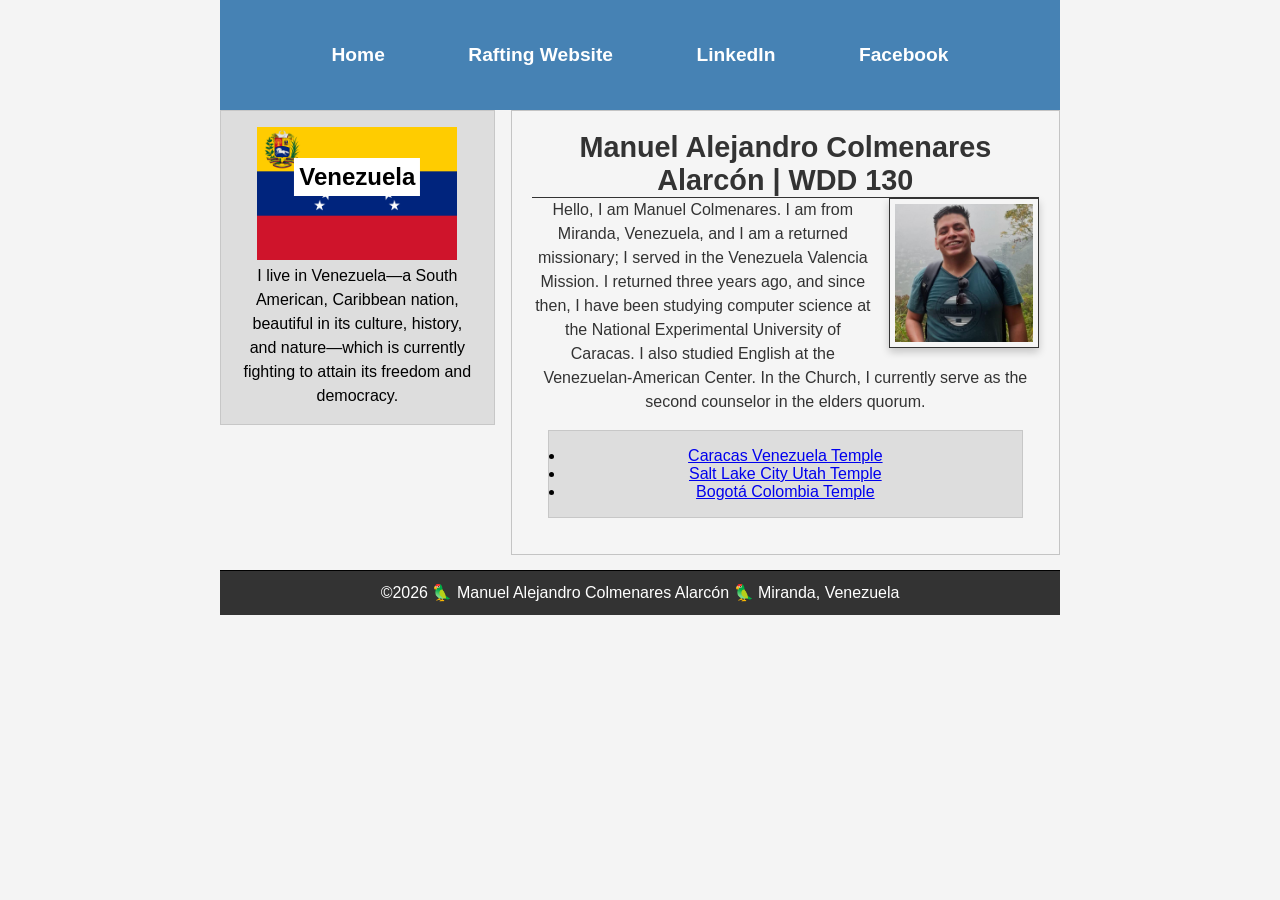
<file: index.html>
<!DOCTYPE html>
<html lang="en">

<head>
    <meta charset="UTF-8">
    <meta name="viewport" content="width=device-width, initial-scale=1.0">

    <title>Manuel Alejandro Colmenares Alarcón | WDD 130</title>

    <meta name="description" content="Personal home page of Manuel Alejandro Colmenares Alarcón, featuring my life, education, and home country, Venezuela.">

    <meta name="author" content="Manuel Alejandro Colmenares Alarcón">

    <link rel="stylesheet" href="styles/styles.css">
</head>

<body>
    <header>
        <nav>
            <a href="#">Home</a>
            <a href="wwr/">Rafting Website</a>
            <a href="https://www.linkedin.com/in/manuel-colmenares-2252613b9?trk=contact-info" target="_blank" rel="noopener">LinkedIn</a>
            <a href="https://www.facebook.com/share/19kPSX8m9k/" target="_blank" rel="noopener">Facebook</a>
        </nav>
    </header>

    <div class="grid">

        <main>
            <h1>Manuel Alejandro Colmenares Alarcón | WDD 130</h1>

            <img src="images/profile.jpg" alt="Photo of Manuel Colmenares" width="200">

            <p>
                Hello, I am Manuel Colmenares. I am from Miranda, Venezuela, and I am a returned missionary; I served in the Venezuela Valencia Mission. I returned three years ago, and since then, I have been studying computer science at the National Experimental University of Caracas. I also studied English at the Venezuelan-American Center. In the Church, I currently serve as the second counselor in the elders quorum.
            </p>

            <ul class="box">
                <li>
                    <a href="https://www.churchofjesuschrist.org/temples/details/caracas-venezuela-temple" target="_blank" rel="noopener">
                        Caracas Venezuela Temple
                    </a>
                </li>

                <li>
                    <a href="https://www.churchofjesuschrist.org/temples/details/salt-lake-temple" target="_blank" rel="noopener">
                        Salt Lake City Utah Temple
                    </a>
                </li>

                <li>
                    <a href="https://www.churchofjesuschrist.org/temples/details/bogota-colombia-temple" target="_blank" rel="noopener">
                        Bogotá Colombia Temple
                    </a>
                </li>
            </ul>
        </main>

        <aside class="box">
            <h2>Venezuela</h2>

            <img src="images/venezuela.png" alt="Picture of Venezuela">

            <p>
                I live in Venezuela—a South American, Caribbean nation, beautiful in its culture, history, and nature—which is currently fighting to attain its freedom and democracy.
            </p>
        </aside>

    </div>

    <footer>
        <p>©2026 🦜 Manuel Alejandro Colmenares Alarcón 🦜 Miranda, Venezuela</p>
    </footer>
</body>

</html>
</file>
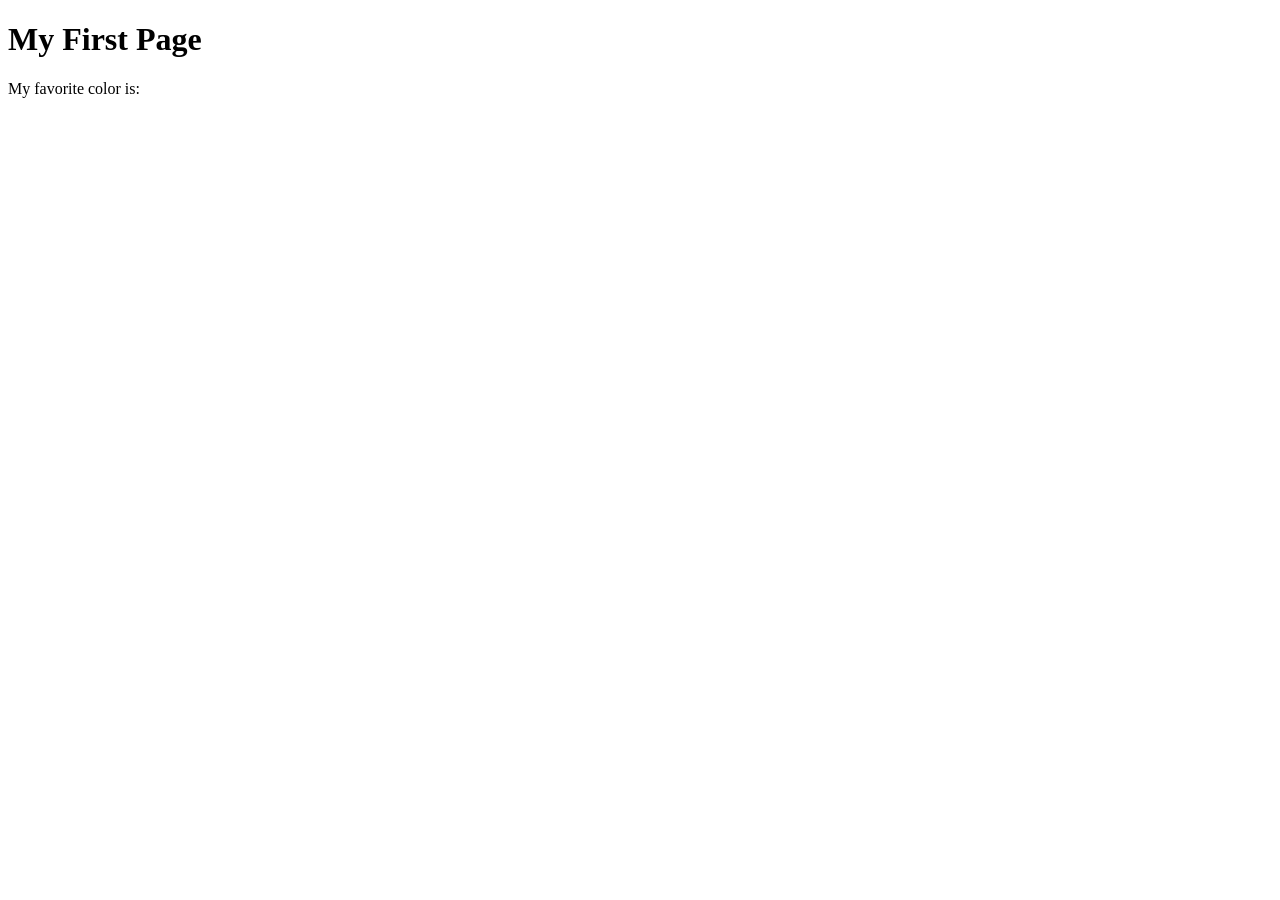
<file: week01/first-page.html>
<!DOCTYPE html>
<html lang="en">

<head>
    <meta charset="UTF-8">
    <meta name="viewport" content="width=device-width, initial-scale=1.0">
    <title>My First Page</title>
</head>

<body>
    <h1>My First Page</h1>
    <p>My favorite color is: </p>
</body>

</html>
</file>
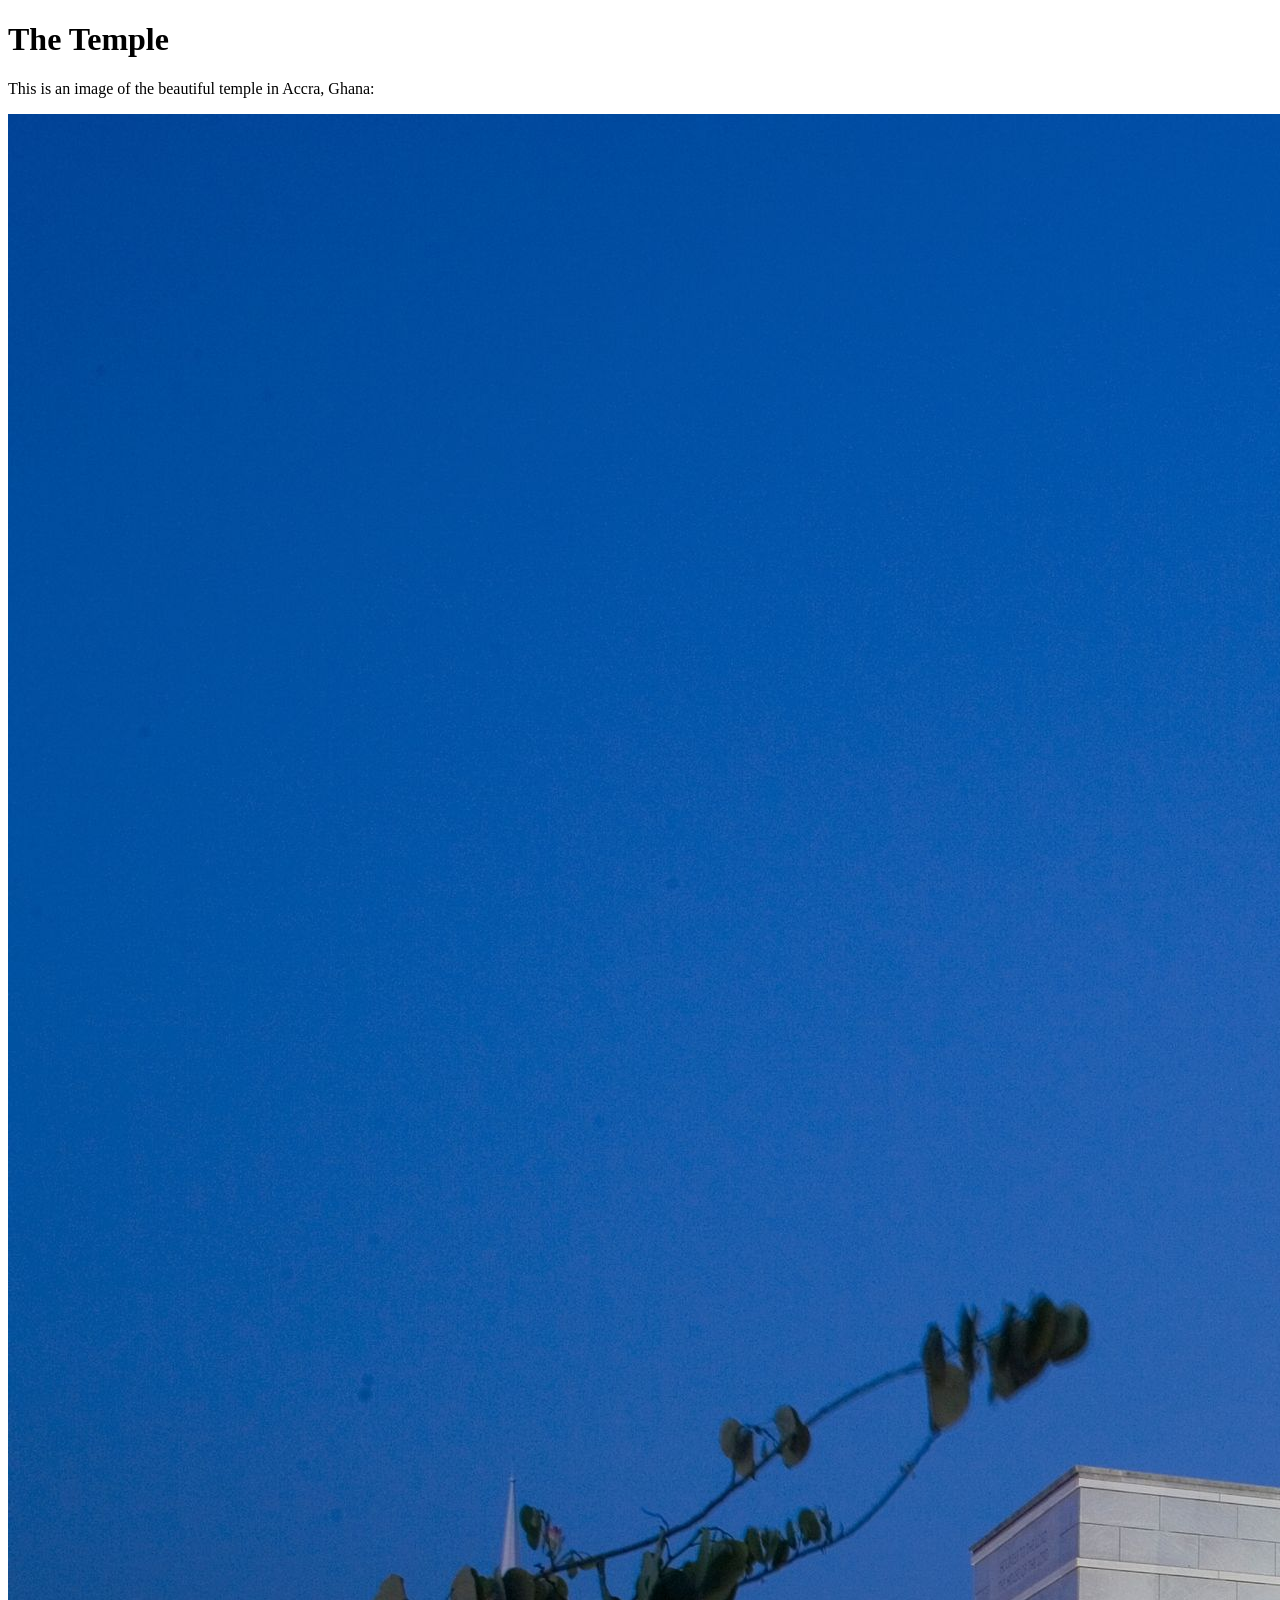
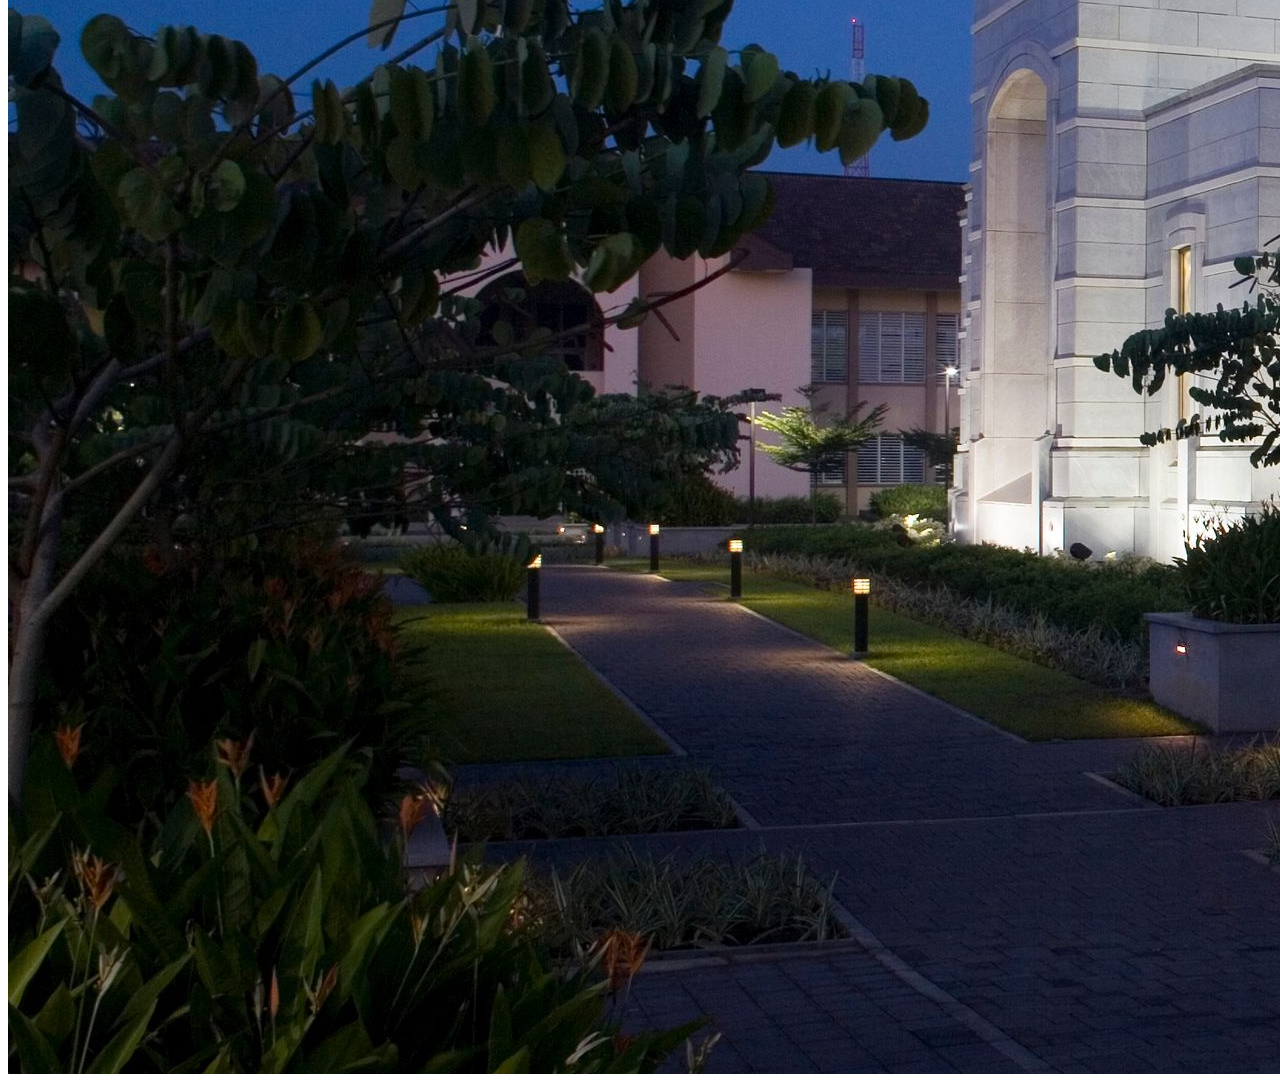
<file: week01/images.html>
<!DOCTYPE html>
<html lang="en">

<head>
    <meta charset="UTF-8">
    <meta name="viewport" content="width=device-width, initial-scale=1.0">
    <title>Temple Image</title>
</head>

<body>
    <h1>The Temple</h1>
    <p>This is an image of the beautiful temple in Accra, Ghana:</p>
    <img src="images/temple-large.jpeg" alt="The Accra Ghana Temple">

</body>

</html>
</file>
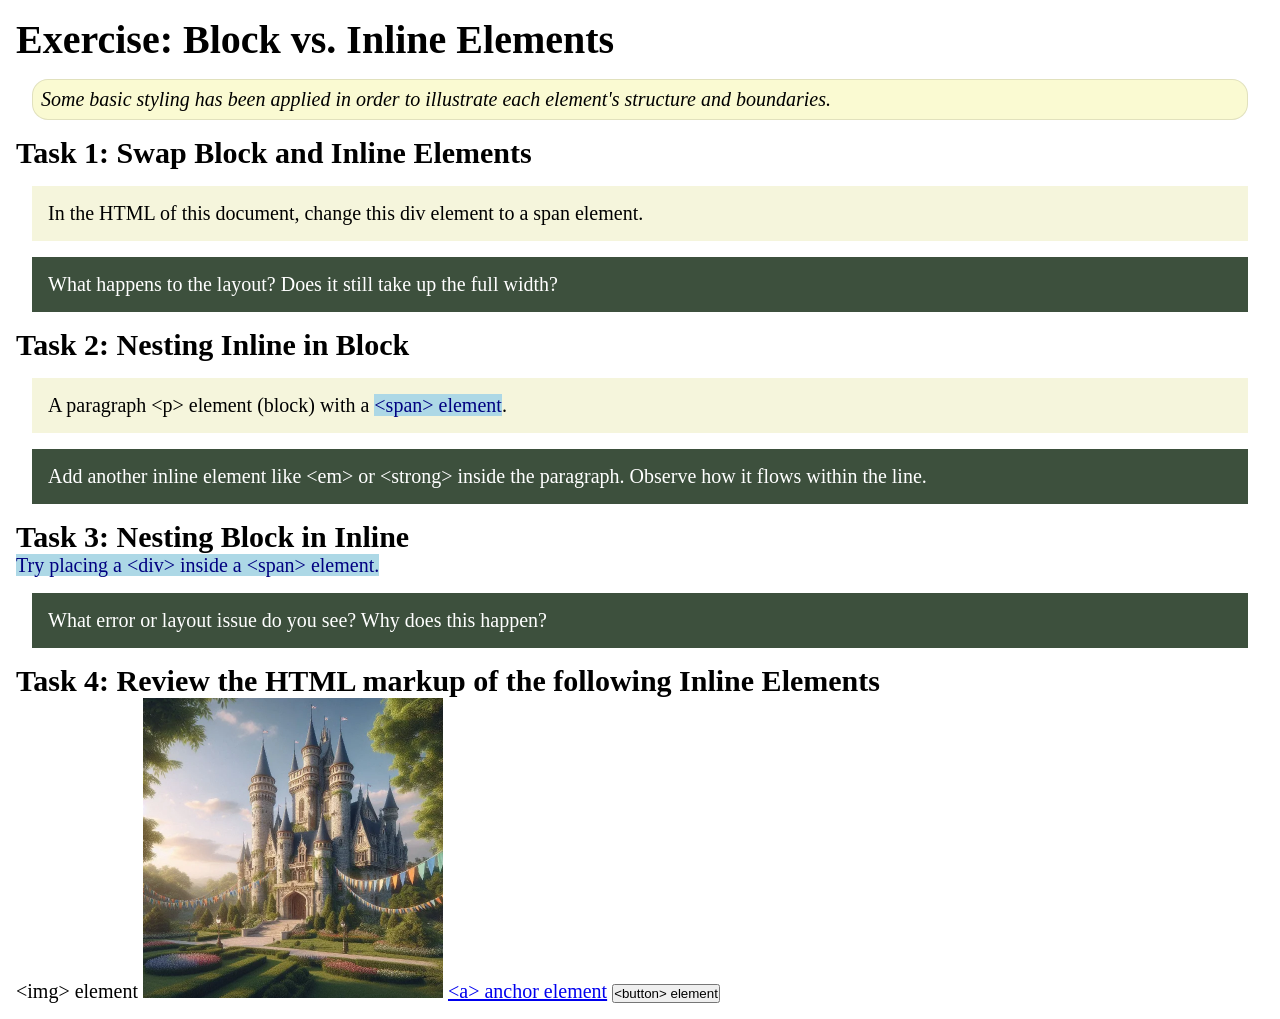
<file: week02/block-vs-inline.html>
<!DOCTYPE html>
<html lang="en">

<head>
    <meta charset="UTF-8">
    <meta name="viewport" content="width=device-width, initial-scale=1.0">
    <title>Exercise: Block vs. Inline Elements</title>
    <link rel="stylesheet" href="styles/block-vs-inline.css">
</head>

<body>
    <main>
        <h1>Exercise: Block vs. Inline Elements</h1>
        <p class="note">Some basic styling has been applied in order to illustrate each element's structure and boundaries.</p>

        <h2>Task 1: Swap Block and Inline Elements</h2>
        <div>In the HTML of this document, change this div element to a span element.</div>

        <p class="question">What happens to the layout? Does it still take up the full width?</p>

        <h2>Task 2: Nesting Inline in Block</h2>
        <p>A paragraph &lt;p&gt; element (block) with a <span>&lt;span&gt; element</span>.</p>
        <p class="question">Add another inline element like &lt;em&gt; or &lt;strong&gt; inside the paragraph. Observe how it flows within the line.</p>

        <h2>Task 3: Nesting Block in Inline</h2>
        <span>Try placing a &lt;div&gt; inside a &lt;span&gt; element.</span>
        <p class="question">What error or layout issue do you see? Why does this happen?</p>

        <h2>Task 4: Review the HTML markup of the following Inline Elements</h2>
        &lt;img&gt; element
        <img src="images/castle.webp" alt="placeholder image (images are inline)" width="300" height="300">
        <a href="https://churchofjesuschrist.org">&lt;a&gt; anchor element</a>
        <button type="button">&lt;button&gt; element</button>
    </main>
</body>

</html>
</file>
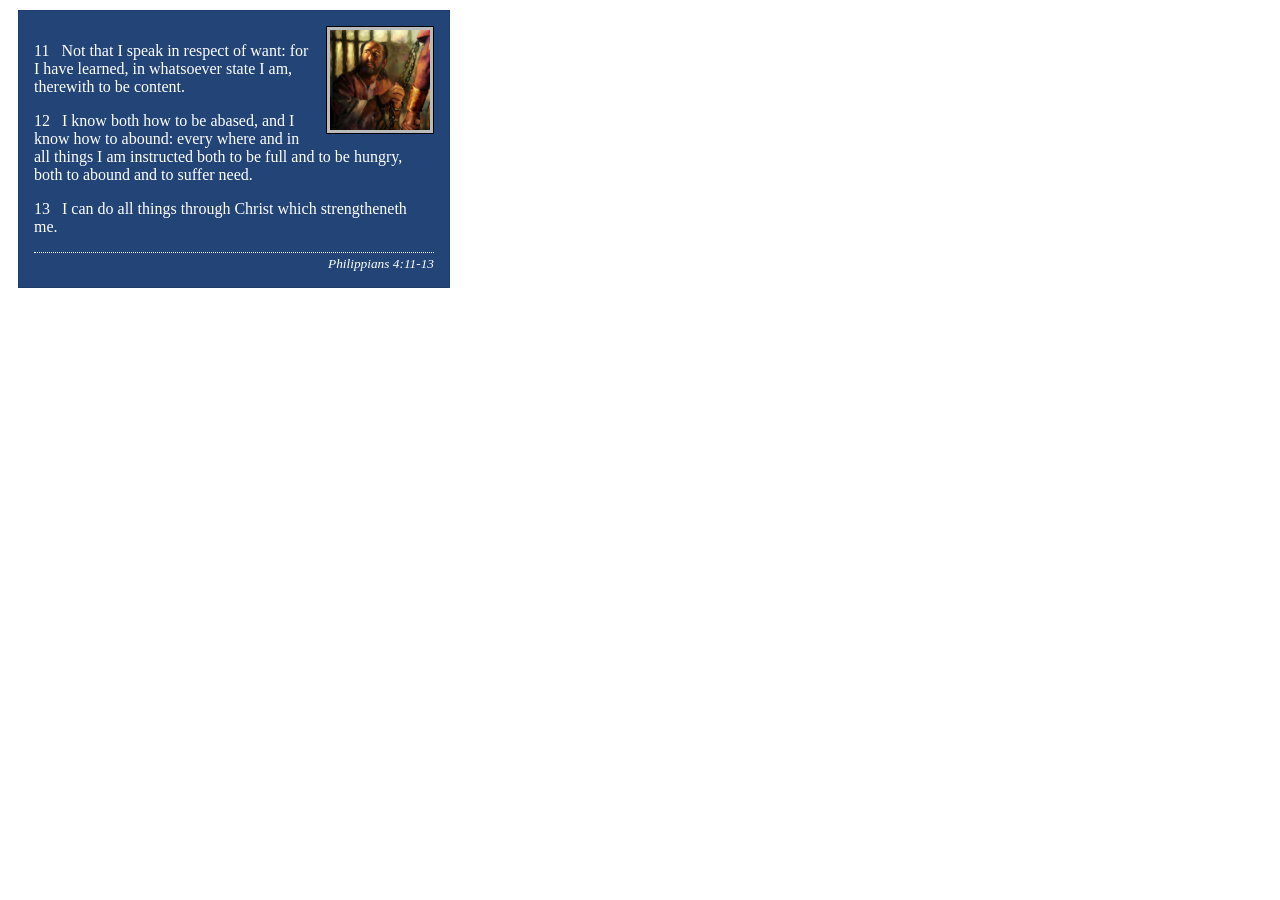
<file: week02/box-model-solution.html>
<!DOCTYPE html>
<html lang="en">

<head>
    <meta charset="UTF-8">
    <meta name="viewport" content="width=device-width, initial-scale=1.0">
    <title>Box Model Activity</title>
    <link rel="stylesheet" href="styles/box-model-solution.css">
</head>

<body>
    <main>
        <div class="callout">
            <img src="images/apostle-paul-imprisoned.webp" alt="Paul the Apostle - Imprisoned in Rome" width="200" height="200">
            <blockquote>
                <p>11 &nbsp; Not that I speak in respect of want: for I have learned, in whatsoever state I am, therewith to be content.</p>
                <p>12 &nbsp; I know both how to be abased, and I know how to abound: every where and in all things I am instructed both to be full and to be hungry, both to abound and to suffer need.</p>
                <p>13 &nbsp; I can do all things through Christ which strengtheneth me.</p>
            </blockquote>
            <cite>Philippians 4:11-13</cite>
        </div>
    </main>
</body>

</html>
</file>
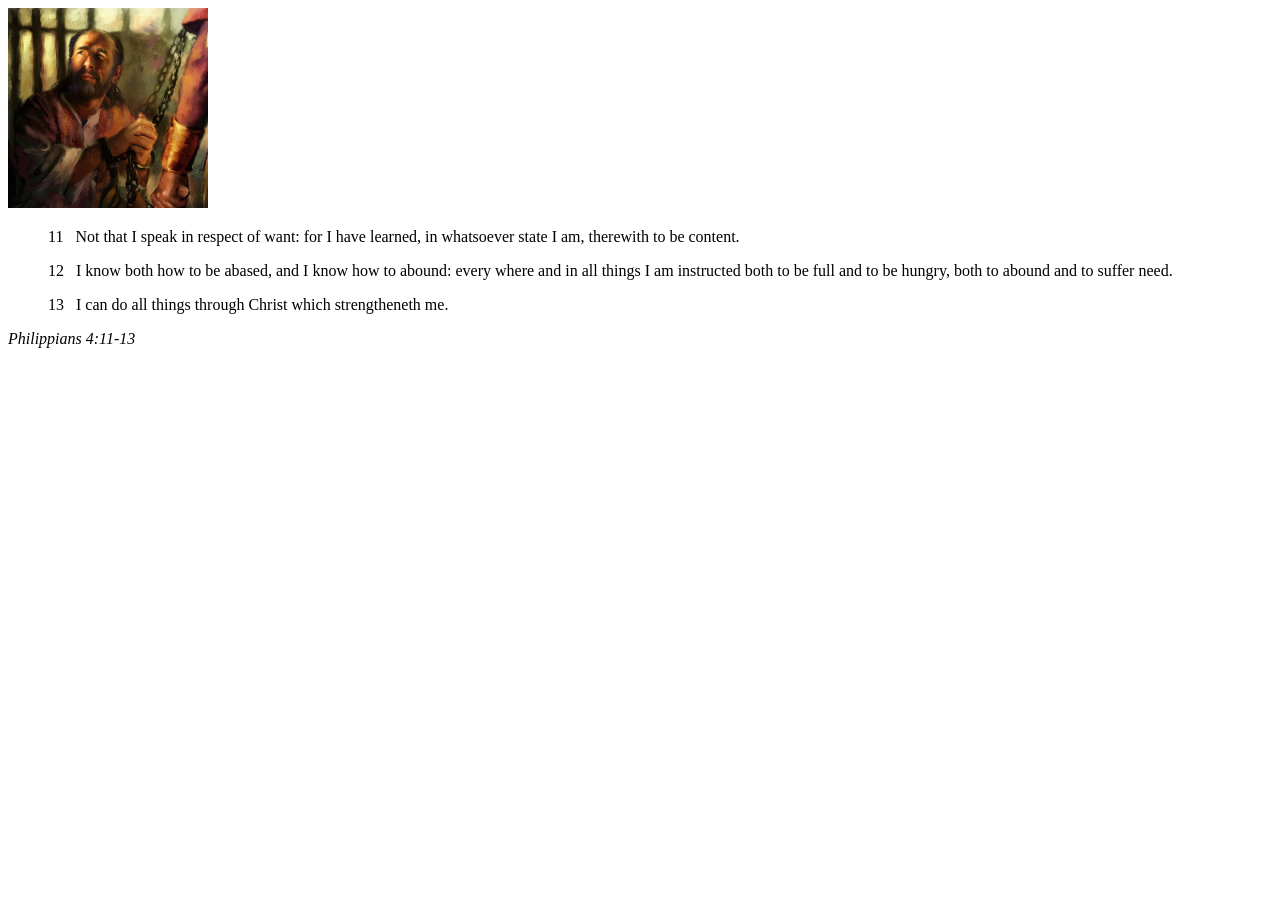
<file: week02/box-model.html>
<!DOCTYPE html>
<html lang="en">

<head>
    <meta charset="UTF-8">
    <meta name="viewport" content="width=device-width, initial-scale=1.0">
    <title>Box Model Activity</title>
</head>

<body>
    <main>
        <div class="callout">
            <img src="images/apostle-paul-imprisoned.webp" alt="Paul the Apostle - Imprisoned in Rome" width="200" height="200">
            <blockquote>
                <p>11 &nbsp; Not that I speak in respect of want: for I have learned, in whatsoever state I am, therewith to be content.</p>
                <p>12 &nbsp; I know both how to be abased, and I know how to abound: every where and in all things I am instructed both to be full and to be hungry, both to abound and to suffer need.</p>
                <p>13 &nbsp; I can do all things through Christ which strengtheneth me.</p>
            </blockquote>
            <cite>Philippians 4:11-13</cite>
        </div>
    </main>
</body>

</html>
</file>
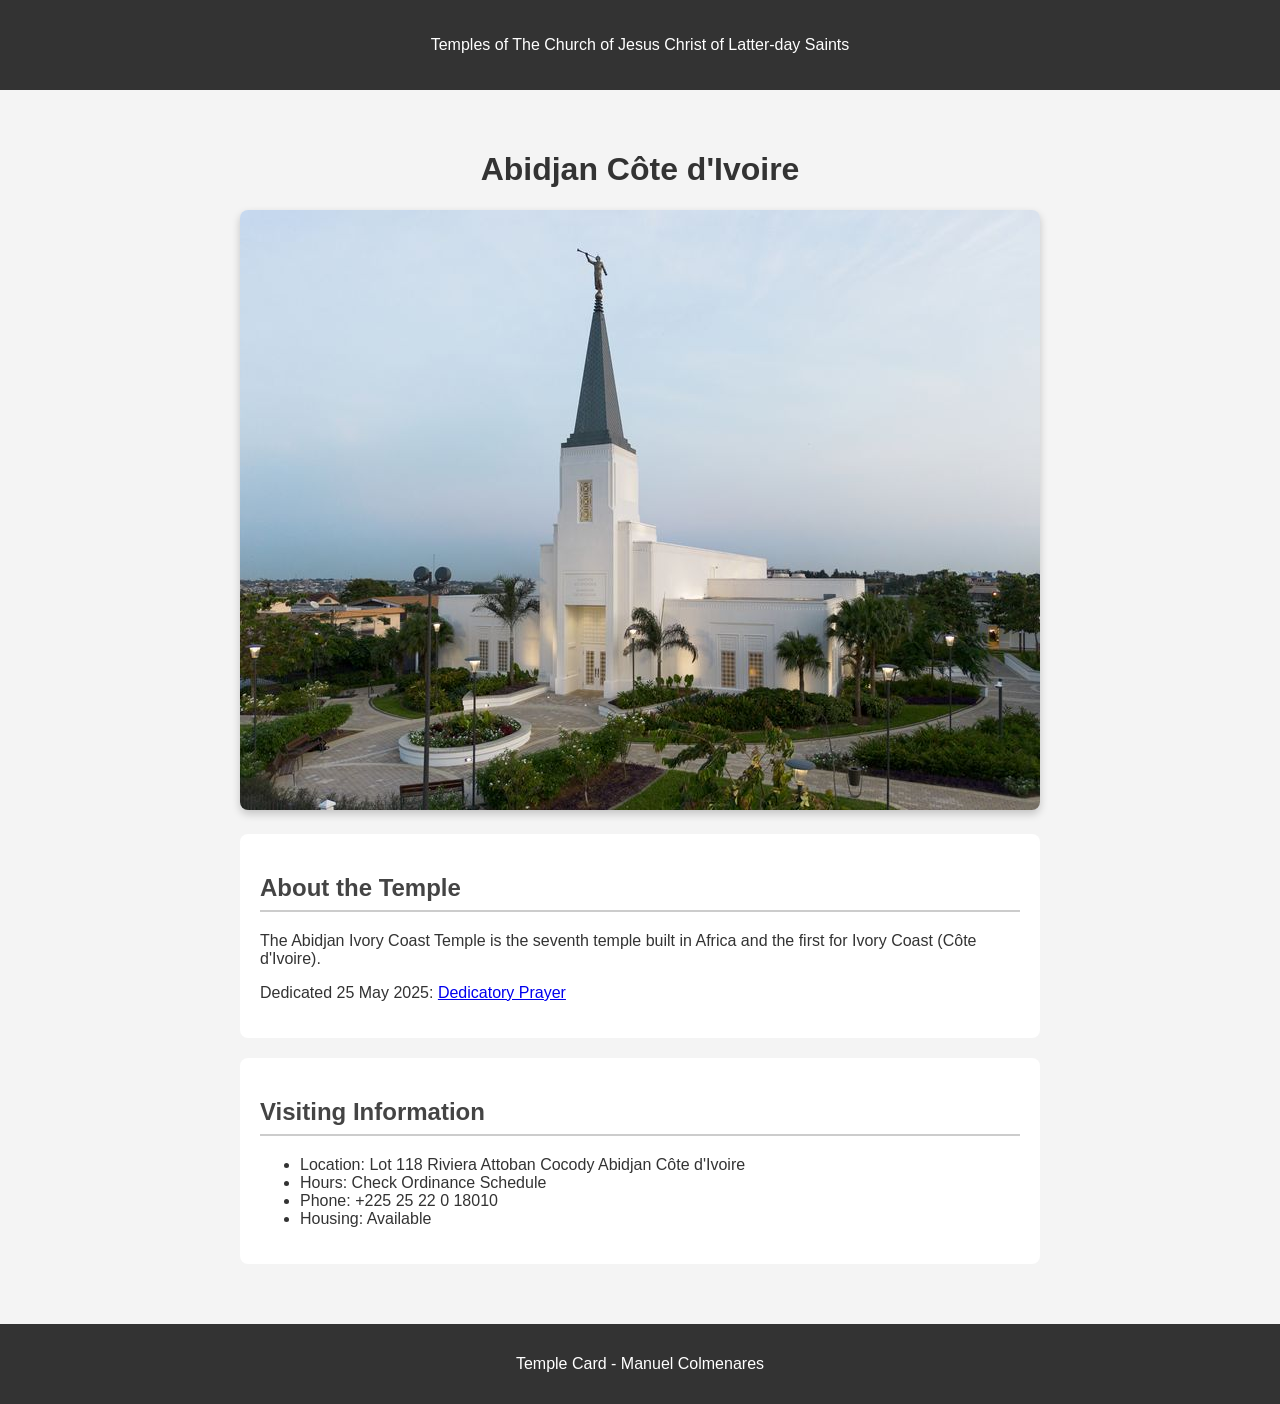
<file: week02/temple.html>
<!DOCTYPE html>
<html lang="en">

<head>
    <meta charset="UTF-8">
    <meta name="viewport" content="width=device-width, initial-scale=1.0">
    <title>Temple Card - Abidjan Côte d'Ivoire</title>
    <link rel="stylesheet" href="styles/temple.css">
</head>

<body>
    <header>
        <p>Temples of The Church of Jesus Christ of Latter-day Saints</p>
    </header>
    <main>
        <h1>Abidjan Côte d'Ivoire</h1>
        <picture>
            <img src="images/abidjan-ivory-coast.jpeg" alt="Abidjan Côte d'Ivoire Temple">
        </picture>
        <section>
            <h2>About the Temple</h2>
            <p>The Abidjan Ivory Coast Temple is the seventh temple built in Africa and the first for Ivory Coast (Côte d'Ivoire).</p>
            <p>Dedicated 25 May 2025: <a href="https://www.churchofjesuschrist.org/temples/dedicatory-prayer/abidjan-ivory-coast-temple/2025-05-25?lang=eng" target="_blank" rel="noopener noreferrer">Dedicatory Prayer</a></p>
        </section>
        <section>
            <h2>Visiting Information</h2>
            <ul>
                <li>Location: Lot 118 Riviera Attoban Cocody Abidjan Côte d'Ivoire</li>
                <li>Hours: Check Ordinance Schedule</li>
                <li>Phone: +225 25 22 0 18010</li>
                <li>Housing: Available</li>
            </ul>
        </section>
    </main>
    <footer>
        <p>Temple Card - Manuel Colmenares</p>
    </footer>
</body>

</html>
</file>
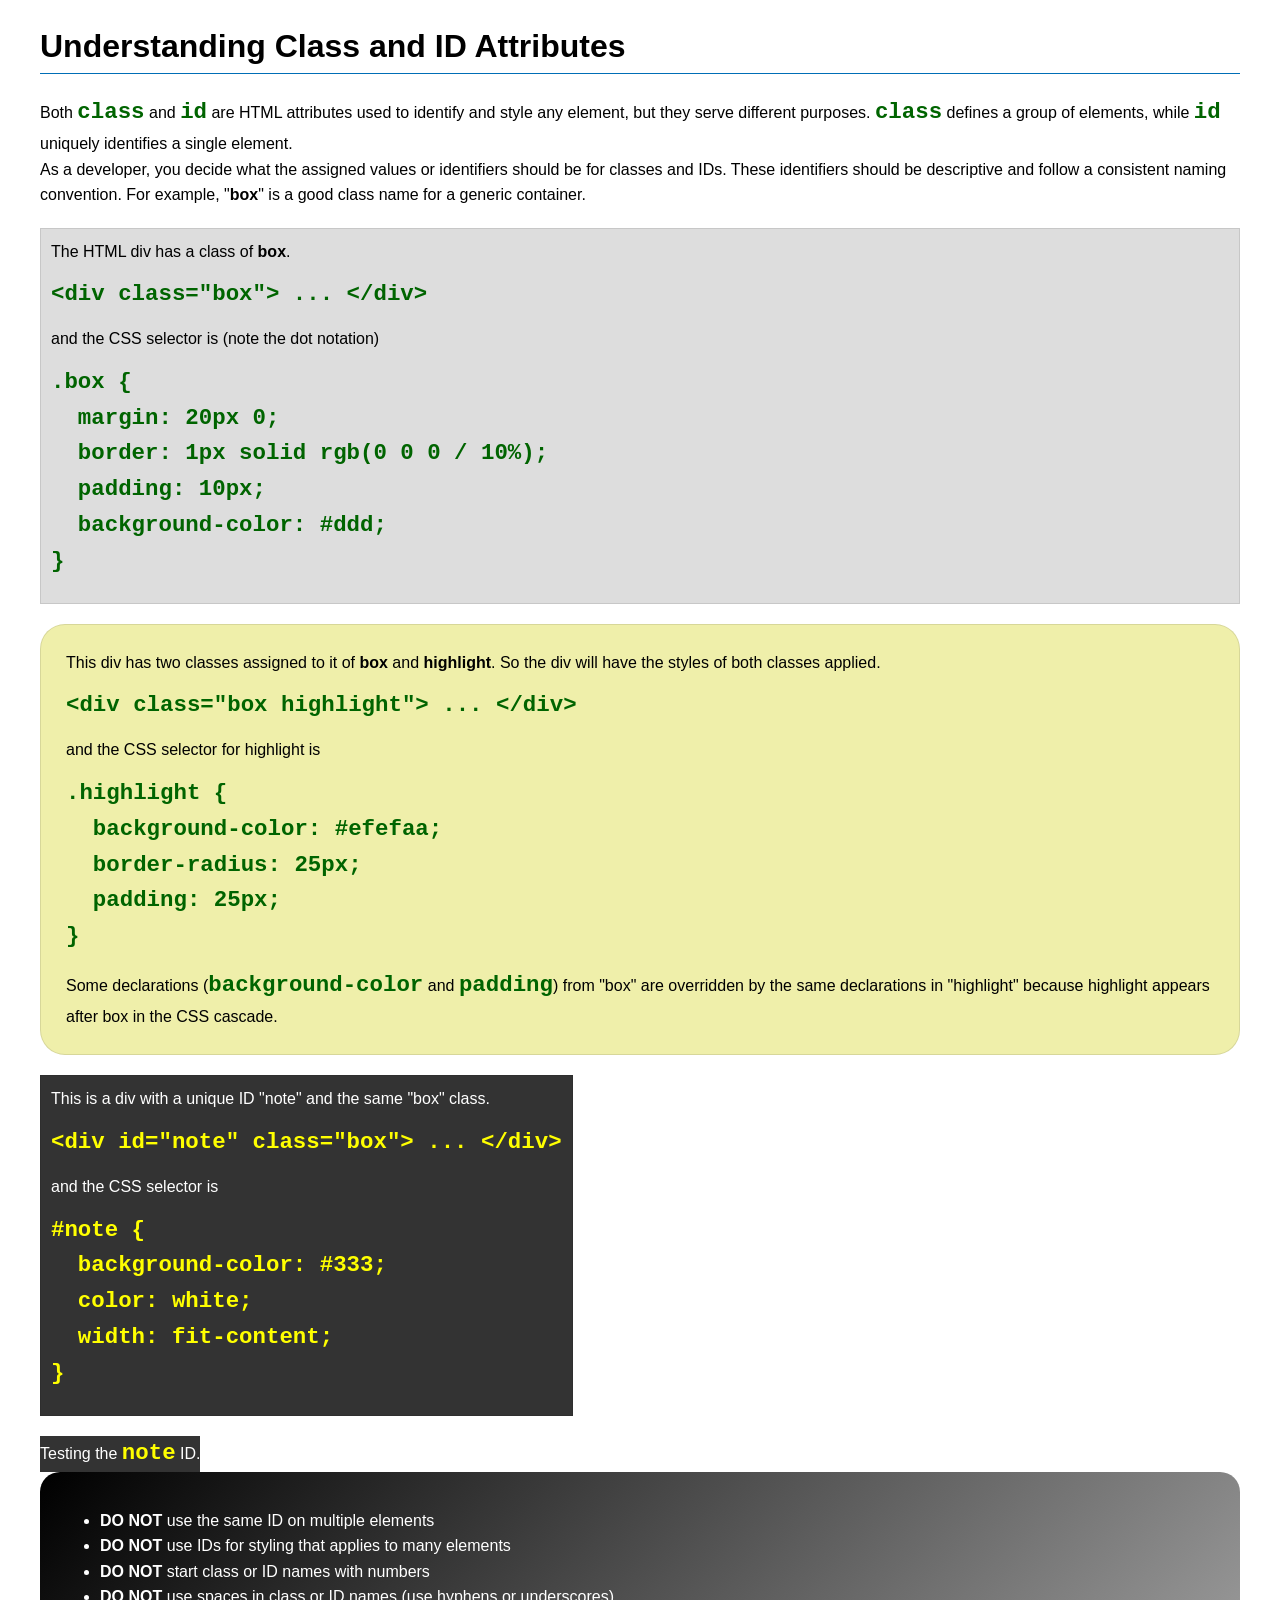
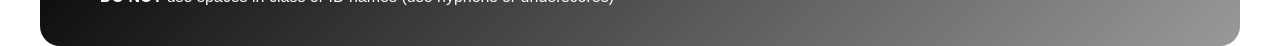
<file: week03/class-and-id.html>
<!DOCTYPE html>
<html lang="en">

<head>
    <meta charset="UTF-8">
    <meta name="viewport" content="width=device-width, initial-scale=1.0">
    <title>Class vs ID Attributes</title>
    <link rel="stylesheet" href="styles/class-and-id.css">
</head>

<body>
    <h1>Understanding Class and ID Attributes</h1>
    <p>Both <code>class</code> and <code>id</code> are HTML attributes used to identify and style any element, but they serve different purposes. <code>class</code> defines a group of elements, while <code>id</code> uniquely identifies a single element.</p>
    <p>As a developer, you decide what the assigned values or identifiers should be for classes and IDs. These identifiers should be descriptive and follow a consistent naming convention. For example, "<strong>box</strong>" is a good class name for a generic container.</p>
    <div class="box">
        <p>The HTML div has a class of <strong>box</strong>.</p>
        <pre><code class="html">&lt;div class="box"&gt; ... &lt;/div&gt;</code></pre>
        and the CSS selector is (note the dot notation)
        <pre><code class="css">.box {
  margin: 20px 0;
  border: 1px solid rgb(0 0 0 / 10%);
  padding: 10px;
  background-color: #ddd; 
}</code></pre>
    </div>

    <div class="box highlight">
        <p>This div has two classes assigned to it of <strong>box</strong> and <strong>highlight</strong>. So the div will have the styles of both classes applied.</p>
        <pre><code class="html">&lt;div class="box highlight"&gt; ... &lt;/div&gt;</code></pre>
        and the CSS selector for highlight is
        <pre><code class="css">.highlight {
  background-color: #efefaa;
  border-radius: 25px;
  padding: 25px;
}</code></pre>
        <p>Some declarations (<code>background-color</code> and <code>padding</code>) from "box" are overridden by the same declarations in "highlight" because highlight appears after box in the CSS cascade.</p>
    </div>

    <div id="note" class="box">
        <p>This is a div with a unique ID "note" and the same "box" class.</p>
        <pre><code class="html">&lt;div id="note" class="box"&gt; ... &lt;/div&gt;</code></pre>
        and the CSS selector is
        <pre><code class="css">#note {
  background-color: #333;
  color: white;
  width: fit-content;
}</code></pre>
    </div>

    <div id="note">
        <p>Testing the <code>note</code> ID.</p>
    </div>

    <section id="best-practice">
        <ul>
            <li><strong>DO NOT</strong> use the same ID on multiple elements</li>
            <li><strong>DO NOT</strong> use IDs for styling that applies to many elements</li>
            <li><strong>DO NOT</strong> start class or ID names with numbers</li>
            <li><strong>DO NOT</strong> use spaces in class or ID names (use hyphens or underscores)</li>
        </ul>
    </section>

</body>

</html>
</file>
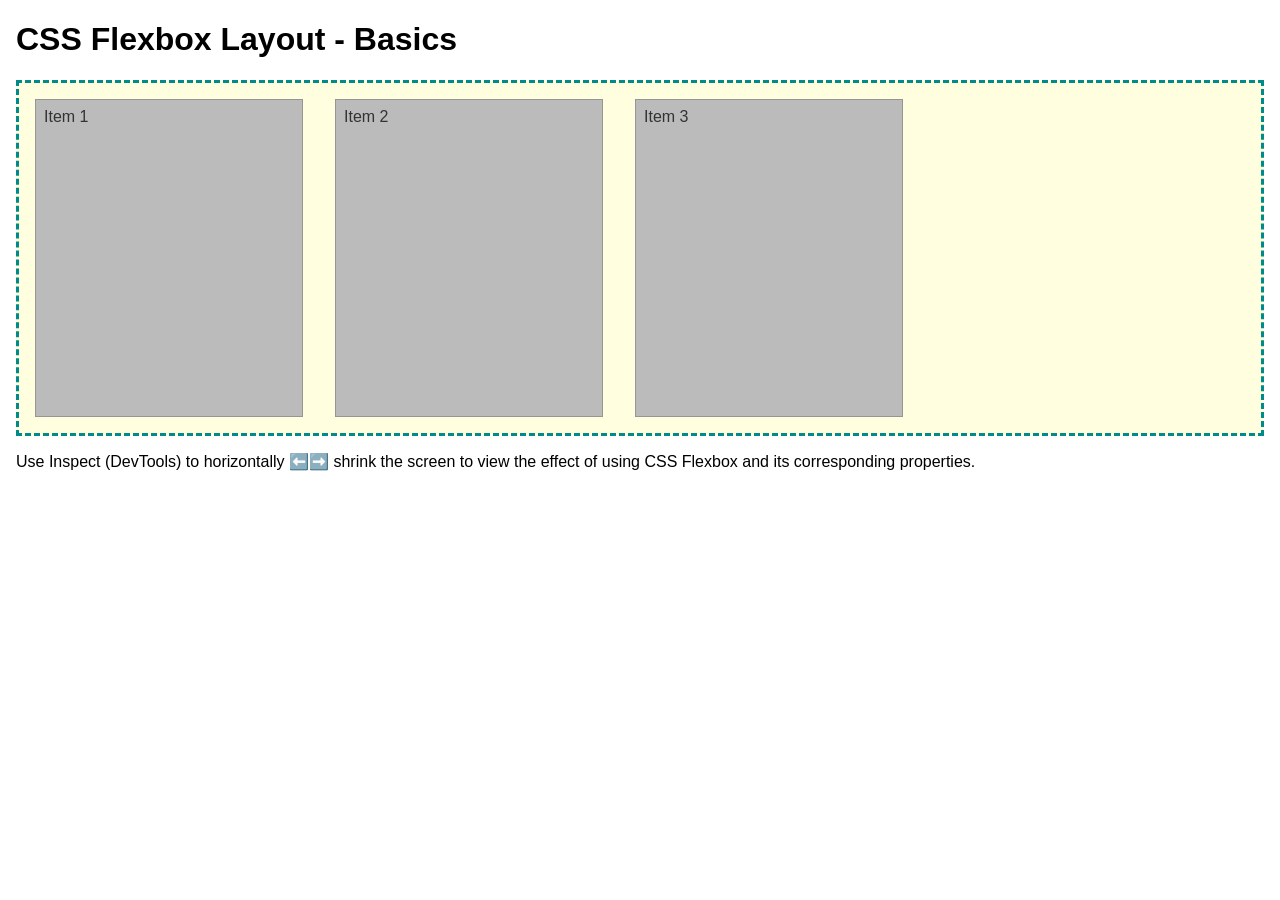
<file: week04/flexbox-layout.html>
<!DOCTYPE html>
<html lang="en">

<head>
    <meta charset="UTF-8">
    <meta name="viewport" content="width=device-width, initial-scale=1.0">
    <title>CSS Flexbox Layout - Basics</title>
    <link rel="stylesheet" href="styles/flexbox.css">
</head>

<body>
    <main>
        <h1>CSS Flexbox Layout - Basics</h1>
        <div class="flex-container">
            <div class="flex-item item1">Item 1</div>
            <div class="flex-item item2">Item 2</div>
            <div class="flex-item item3">Item 3</div>
        </div>
        <p>Use Inspect (DevTools) to horizontally ⬅️➡️ shrink the screen to view the effect of using CSS Flexbox and its corresponding properties.</p>
    </main>
</body>

</html>
</file>
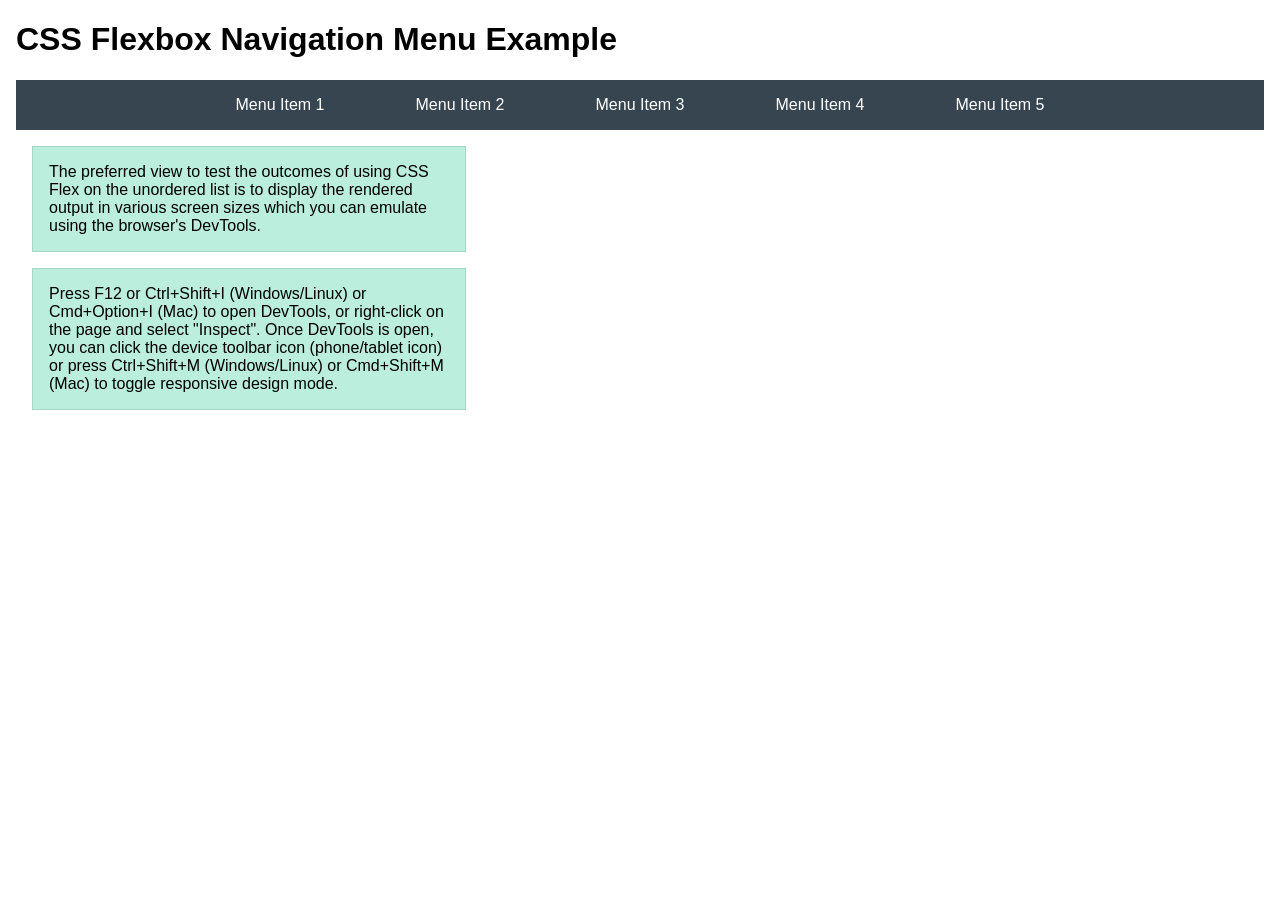
<file: week04/flexbox-menu.html>
<!DOCTYPE html>
<html lang="en">

<head>
    <meta charset="UTF-8">
    <meta name="viewport" content="width=device-width, initial-scale=1.0">
    <title>CSS Flexbox - Navigation Menu</title>
    <link rel="stylesheet" href="styles/flexbox-menu.css">
</head>

<body>
    <main>
        <h1>CSS Flexbox Navigation Menu Example</h1>
        <nav>
            <ul>
                <li><a href="#">Menu Item 1</a></li>
                <li><a href="#">Menu Item 2</a></li>
                <li><a href="#">Menu Item 3</a></li>
                <li><a href="#">Menu Item 4</a></li>
                <li><a href="#">Menu Item 5</a></li>
            </ul>
        </nav>
        <p>The preferred view to test the outcomes of using CSS Flex on the unordered list is to display the rendered output in various screen sizes which you can emulate using the browser's DevTools.</p>

        <p>Press F12 or Ctrl+Shift+I (Windows/Linux) or Cmd+Option+I (Mac) to open DevTools, or right-click on the page and select "Inspect". Once DevTools is open, you can click the device toolbar icon (phone/tablet icon) or press Ctrl+Shift+M (Windows/Linux) or Cmd+Shift+M (Mac) to toggle responsive design mode.</p>
    </main>
</body>

</html>
</file>
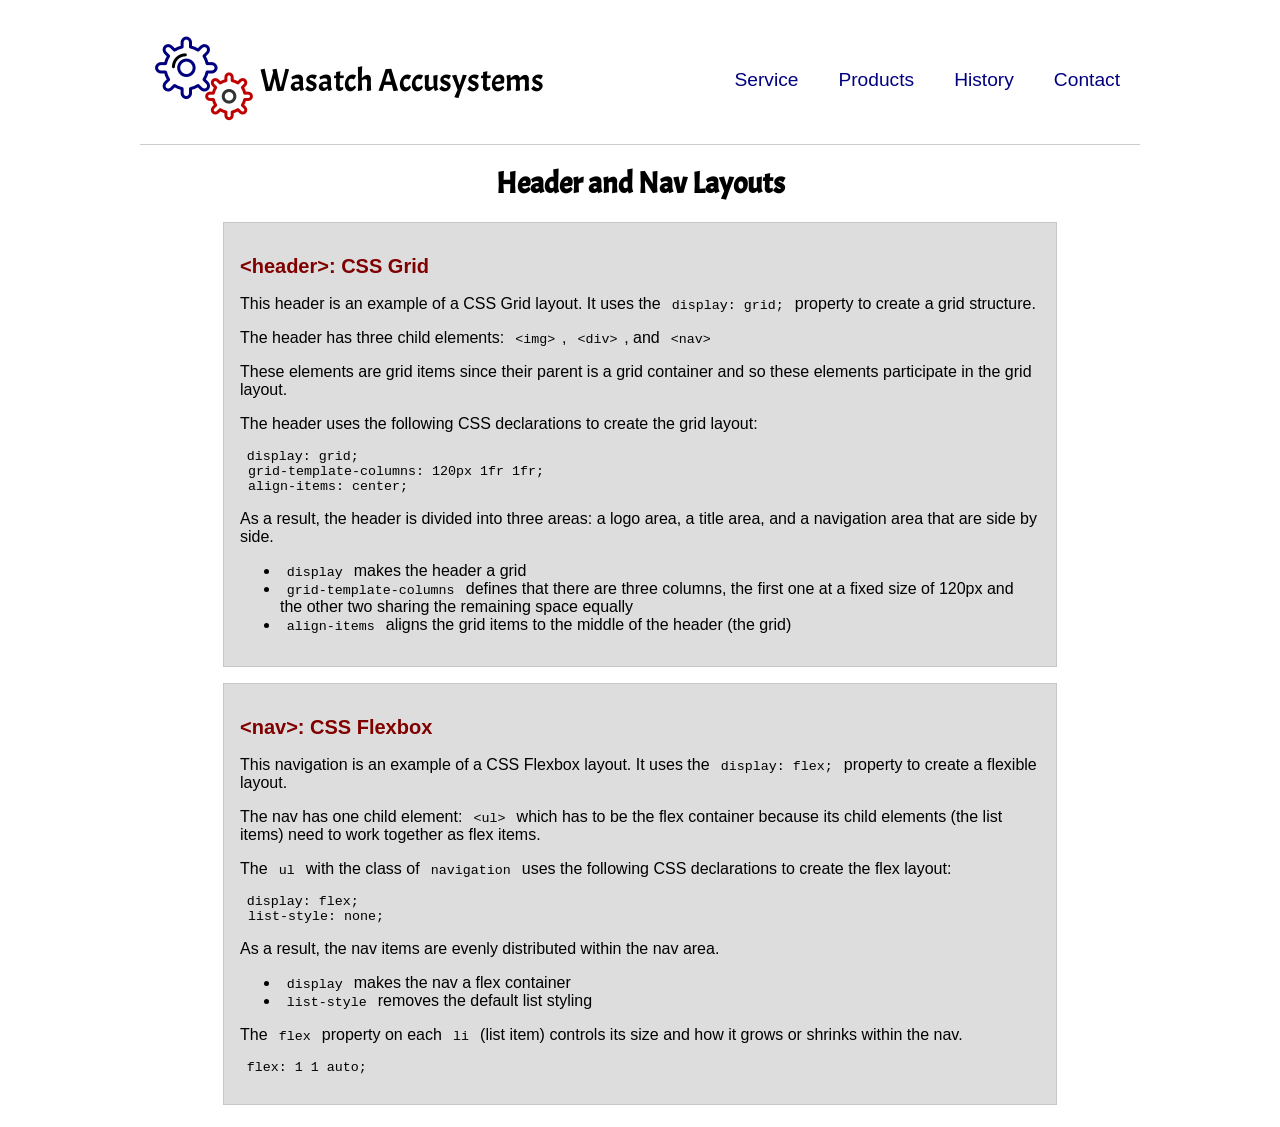
<file: week04/header-layout.html>
<!DOCTYPE html>
<html lang="en">

<head>
    <meta charset="UTF-8">
    <meta name="viewport" content="width=device-width, initial-scale=1.0">
    <title>Header and Nav Layout</title>
    <link rel="stylesheet" href="styles/layout.css">
    <link rel="preconnect" href="https://fonts.googleapis.com">
    <link rel="preconnect" href="https://fonts.gstatic.com" crossorigin>
    <link href="https://fonts.googleapis.com/css2?family=Acme&display=swap" rel="stylesheet">
</head>

<body>
    <header>
        <img src="images/colored-gears.png" alt="Sample Logo">
        <div id="logo">Wasatch Accusystems</div>
        <nav>
            <ul class="navigation">
                <li><a href="#">Service</a></li>
                <li><a href="#">Products</a></li>
                <li><a href="#">History</a></li>
                <li><a href="#">Contact</a></li>
            </ul>
        </nav>
    </header>
    <main>
        <h1>Header and Nav Layouts</h1>
        <section>
            <h2>&lt;header&gt;: CSS Grid</h2>
            <p>This header is an example of a CSS Grid layout. It uses the <code>display: grid;</code> property to create a grid structure.</p>
            <p>The header has three child elements: <code>&lt;img&gt;</code>, <code>&lt;div&gt;</code>, and <code>&lt;nav&gt;</code></p>
            <p>These elements are grid items since their parent is a grid container and so these elements participate in the grid layout.</p>
            <p>The header uses the following CSS declarations to create the grid layout:</p>
            <pre><code>display: grid;
 grid-template-columns: 120px 1fr 1fr;
 align-items: center;</code></pre>

            <p>As a result, the header is divided into three areas: a logo area, a title area, and a navigation area that are side by side.</p>

            <ul>
                <li><code>display</code> makes the header a grid</li>
                <li><code>grid-template-columns</code> defines that there are three columns, the first one at a fixed size of 120px and the other two sharing the remaining space equally</li>
                <li><code>align-items</code> aligns the grid items to the middle of the header (the grid)</li>
            </ul>
        </section>

        <section>
            <h2>&lt;nav&gt;: CSS Flexbox</h2>
            <p>This navigation is an example of a CSS Flexbox layout. It uses the <code>display: flex;</code> property to create a flexible layout.</p>
            <p>The nav has one child element: <code>&lt;ul&gt;</code> which has to be the flex container because its child elements (the list items) need to work together as flex items.</p>
            <p>The <code>ul</code> with the class of <code>navigation</code> uses the following CSS declarations to create the flex layout:</p>
            <pre><code>display: flex;
 list-style: none;</code></pre>

            <p>As a result, the nav items are evenly distributed within the nav area.</p>
            <ul>
                <li><code>display</code> makes the nav a flex container</li>
                <li><code>list-style</code> removes the default list styling</li>
            </ul>

            <p>The <code>flex</code> property on each <code>li</code> (list item) controls its size and how it grows or shrinks within the nav.</p>
            <pre><code>flex: 1 1 auto;</code></pre>
        </section>
    </main>

</body>

</html>
</file>
<file: styles/styles.css>
* {
    margin: 0;
    padding: 0;
    box-sizing: border-box;
}

body {
    font-family: Arial, sans-serif;
    margin: 0;
    padding: 0;
    background-color: #f4f4f4;
    color: #333;
}

header {
    background-color: steelblue;
    color: white;
    text-align: center;
    padding: 20px;
}

nav {
    background-color: steelblue;
    padding: 1rem;
    display: flex;
    justify-content: space-evenly;
    align-items: center;
}

nav a {
    display: block;
    padding: 0.5rem;
    text-decoration: none;
    font-size: 1.2rem;
    font-weight: 700;
    color: #fff;
}

.grid {
    display: grid;
    grid-template-columns: 1fr 2fr;
    gap: 1rem;
    align-items: start;
}

.grid > main,
.grid > aside {
    margin: 0;
    min-width: 0;
}

h1 {
    text-align: center;
    color: #333;
    border-bottom: 1px solid #333;
    font-size: 1.8rem;
}

main {
    margin: 1rem;
    padding: 20px;
    text-align: center;
    border: 1px solid rgb(0 0 0 / 0.2);
    background-color: #f5f5f5;
    grid-column: 2/3;
}

main img {
    width: 150px;
    height: auto;
    border: 1px solid #333;
    padding: 5px;
    box-shadow: 0 4px 8px rgba(0, 0, 0, 0.2);
    float: right;
    margin: 0 0 15px 15px;
}

aside {
    width: auto;
    text-align: center;
    position: relative;
    grid-column: 1/2;
    grid-row: 1/2;
}

aside h2 {
    position: absolute;
    top: 47px;
    left: 50%;
    transform: translateX(-50%);
    background-color: white;
    padding: 5px;
}

aside img {
    width: 200px;
    height: auto;
}

p {
    padding: 0;
    line-height: 1.5;
}

footer {
    margin-top: 15px;
    border-top: 1px solid #000;
    text-align: center;
    background-color: #333;
    color: white;
    padding: 10px;
}

.box {
    margin: 1rem;
    border: 1px solid rgb(0 0 0 / 10%);
    padding: 1rem;
    background-color: #ddd;
    color: #000;
}

header,
.grid,
footer {
    max-width: 840px;
    margin-left: auto;
    margin-right: auto;
}

@media screen and (max-width: 600px) {
    .grid {
        grid-template-columns: 1fr;
    }

    main,
    aside {
        grid-column: 1/2;
    }

    nav {
        flex-wrap: wrap;
    }
}
</file>
<file: week02/styles/block-vs-inline.css>
* {
    margin: 0;
    padding: 0;
}

body {
    font-size: 20px;
    margin: 1rem;
}

p,
div {
    background-color: beige;
    margin: 1rem;
    padding: 1rem;
}

span {
    color: navy;
    background-color: lightblue;
}

code {
    margin: 0;
    padding: 0;
    color: green;
    font-size: 1.2rem;
}

.note {
    font-style: italic;
    background-color: lightgoldenrodyellow;
    border-radius: 1rem;
    border: 1px solid rgb(0 0 0 / 10%);
    margin: 1rem;
    padding: .5rem;
}

.question {
    background-color: #3d503d;
    color: #fff;
}
</file>
<file: week02/styles/box-model-solution.css>
.callout {
    max-width: 400px;
    margin: 10px;
    border: 1px solid rgb(0 0 0 / 10%);
    padding: 15px;
    background-color: #247;
    color: #fff;
}

.callout img {
    float: right;
    margin: 0 0 10px 15px;
    border: 1px solid #000;
    padding: 3px;
    background-color: #bbb;
    width: 100px;
    height: auto;
}

blockquote {
    margin: 0;
}

cite {
    display: block;
    border-top: 1px dotted #fff;
    padding-top: 3px;
    text-align: right;
    font-size: smaller;
}
</file>
<file: week02/styles/temple.css>
body {
    font-family: Arial, sans-serif;
    margin: 0;
    padding: 0;
    background-color: #f4f4f4;
    color: #333;
}

header {
    background-color: #333;
    color: white;
    text-align: center;
    padding: 20px;
}

main {
    max-width: 800px;
    margin: 20px auto;
    padding: 20px;
}

h1 {
    text-align: center;
    color: #333;
}

picture {
    display: block;
    text-align: center;
}

img {
    max-width: 100%;
    height: auto;
    border-radius: 8px;
    box-shadow: 0 4px 8px rgba(0, 0, 0, 0.2);
}

section {
    background-color: white;
    margin: 20px 0;
    padding: 20px;
    border-radius: 8px;
}

h2 {
    color: #444;
    border-bottom: 2px solid #ccc;
    padding-bottom: 8px;
}

footer {
    background-color: #333;
    color: white;
    text-align: center;
    padding: 15px;
}
</file>
<file: week03/styles/class-and-id.css>
body {
    font-family: Arial, sans-serif;
    line-height: 1.6;
    margin: 0;
    padding: 0 40px;
}

h1 {
    border-bottom: 1px solid rgb(0 110 182);
    padding-bottom: 0;
}

p {
    margin: 0;
}

code {
    color: darkgreen;
    font-weight: 700;
    font-size: 1.4rem;
}

/* Class examples - can be reused */
.box {
    margin: 20px 0;
    border: 1px solid rgb(0 0 0 / 10%);
    padding: 10px;
    background-color: #ddd;
    /* this is shorthand for #dddddd */
}

.highlight {
    background-color: #efefaa;
    border-radius: 25px;
    padding: 25px;
}

/* ID examples - should be unique */

#note {
    background-color: #333;
    color: white;
    width: fit-content;
}

#note code {
    color: yellow;
}

#best-practice {
    background: linear-gradient(135deg, #000 0%, #999 100%);
    color: white;
    border-radius: 20px;
    padding: 20px;
}
</file>
<file: week04/styles/flexbox.css>
body {
    font-family: Helvetica, Arial, sans-serif;
    margin: 1rem;
}

.flex-container {
    border: 3px dashed darkcyan;
    background-color: lightyellow;
    display: flex;
    flex-wrap: wrap;
}

.flex-item {
    width: 250px;
    margin: 1rem;
    border: 1px solid rgb(0 0 0 / 20%);
    padding: 0.5rem;
    background-color: #bbb;
    color: #333;
}

.item1 {
    min-height: 100px;
}

.item2 {
    min-height: 200px;
}

.item3 {
    min-height: 300px;
}
</file>
<file: week04/styles/flexbox-menu.css>
body {
    font-family: Helvetica, Arial, sans-serif;
    margin: 1rem;
}

nav {
    background-color: #36454f;
}

nav ul {
    list-style-type: none;
    display: flex;
    flex-wrap: wrap;
    max-width: 900px;
    margin: 0 auto;
    padding: 0;
    justify-content: space-around;
    align-items: center;
}

nav a {
    display: block;
    color: #fff;
    text-align: center;
    padding: 1rem;
    text-decoration: none;
}

p {
    margin: 1rem;
    border: 1px solid rgb(0 0 0 / 10%);
    padding: 1rem;
    background-color: #bed;
    max-width: 400px;
}
</file>
<file: week04/styles/layout.css>
header {
    margin: 1rem auto;
    display: grid;
    grid-template-columns: 120px 1fr 1fr;
    align-items: center;
    border-bottom: 1px solid #ccc;
    max-width: 1000px;
}

.logo img {
    margin: 0 0.25rem 0 1rem;
    width: 64px;
    height: auto;
}

#logo {
    font-size: 2rem;
    font-family: Acme, Arial, sans-serif;
}

.navigation {
    display: flex;
    list-style: none;
}

.navigation li {
    flex: 1 1 auto;
}

.navigation a {
    display: block;
    color: navy;
    padding: 20px;
    text-decoration: none;
    font-size: 1.2rem;
}

.navigation a:hover {
    color: tomato;
    text-decoration: underline;
}

body {
    font-family: Arial, sans-serif;
}

h1 {
    font-size: 1.85rem;
    text-align: center;
    font-family: Acme, Arial, sans-serif;
}

h2 {
    color: maroon;
    font-size: 1.25rem;
}

section {
    margin: 1em auto;
    padding: 1em;
    border: 1px solid rgb(0 0 0 / 10%);
    background-color: #ddd;
    width: min(800px, 100%);
}

code {
    font-family: 'Courier New', Courier, monospace;
    font-size: smaller;
    padding: 0.5em;
}
</file>
